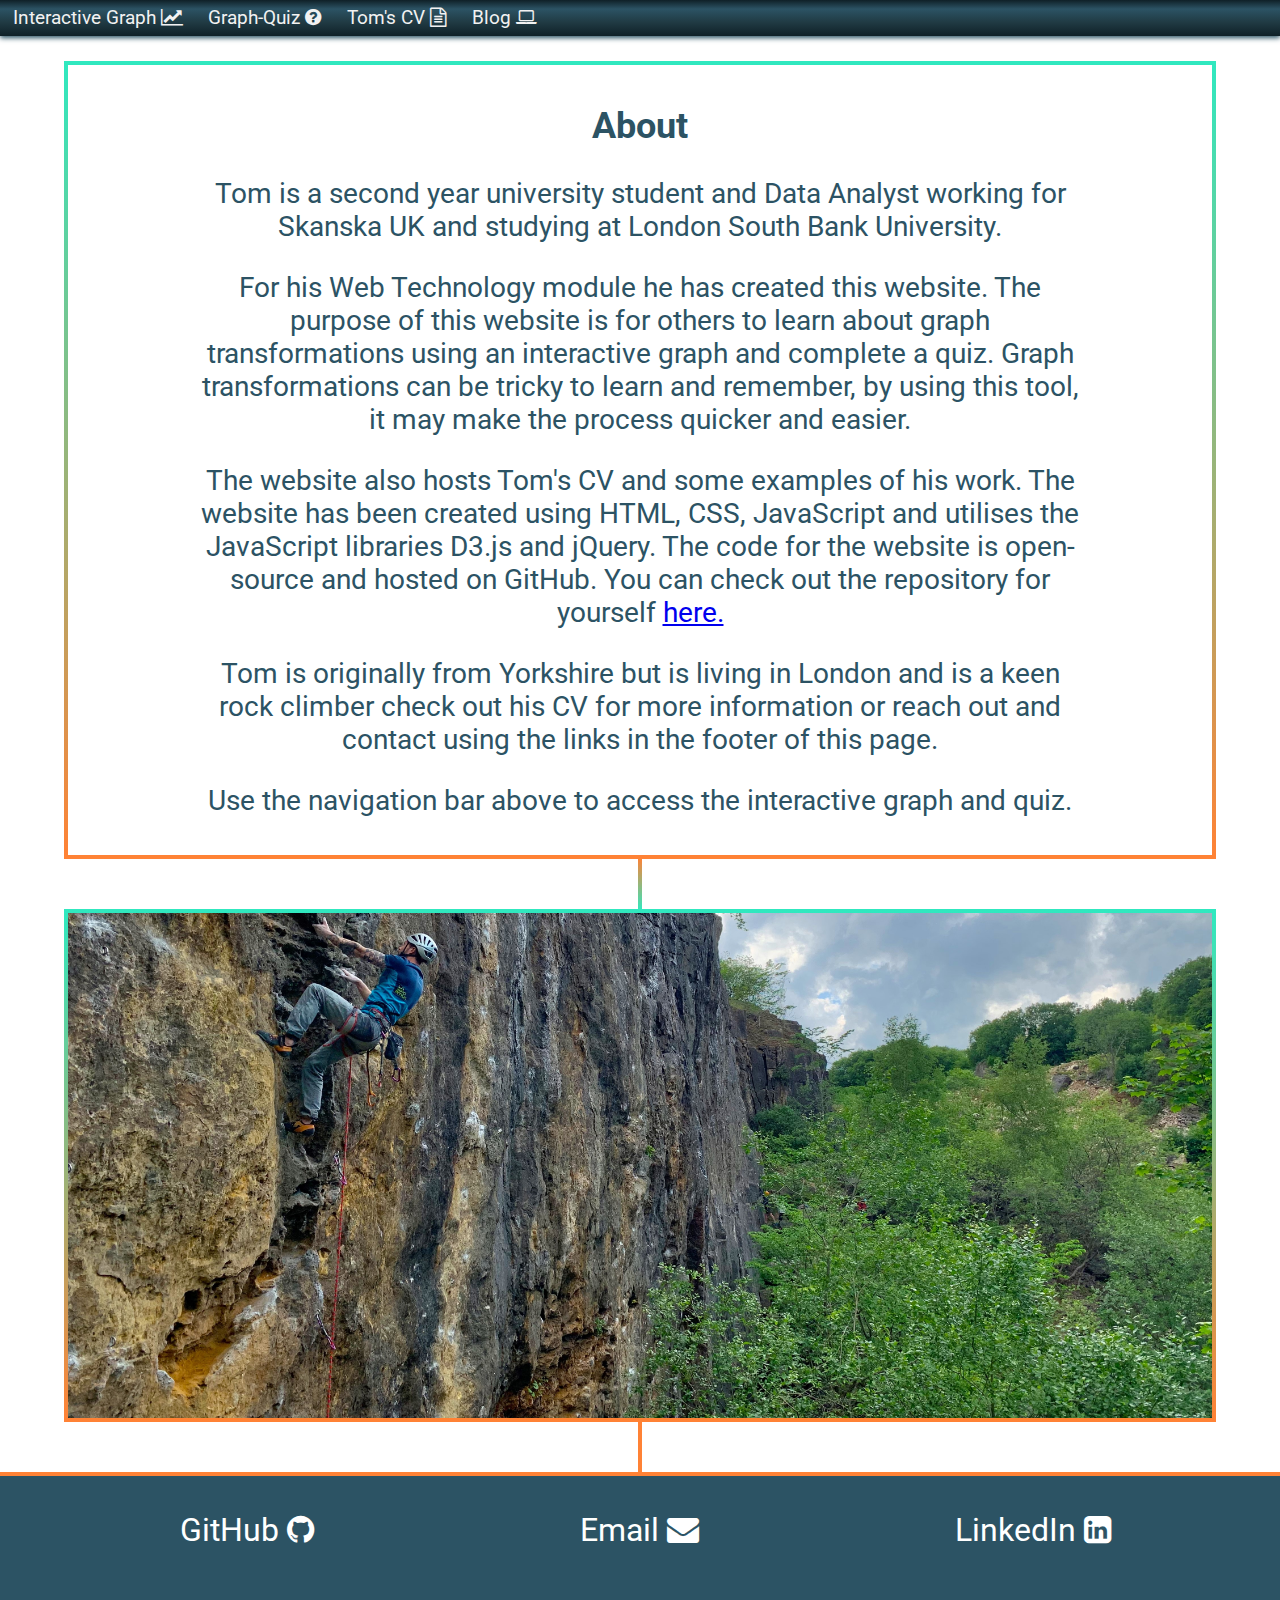
<file: index.html>
<!DOCTYPE html>
<html lang="en">

<head>
	<title>Tom's Graphs</title>
	<link rel="stylesheet" href="css/landing.css">
	<link rel="stylesheet" href="css/template.css">
	<link rel="stylesheet" href="css/font-awesome-4.7.0/font-awesome-4.7.0/css/font-awesome.min.css">
	<link href="https://fonts.googleapis.com/css2?family=Roboto:wght@300&display=swap" rel="stylesheet">
	<meta charset="utf-8">
	<meta name="viewport" content="width=device-width, initial-scale=1.0">
	<script src="https://ajax.googleapis.com/ajax/libs/jquery/3.6.0/jquery.min.js"></script>
	<script src="https://d3js.org/d3.v4.js"></script>

</head>

<body>

	<div id="my_dataviz"></div>

	<nav id="navbar">
		<a href="html/graph.html">Interactive Graph <i class="fa fa-line-chart" aria-hidden="true"></i></a>
		<a href="html/quiz.html"> Graph-Quiz <i class="fa fa-question-circle" aria-hidden="true"></i></a>
		<a href="html/cv.html">Tom's CV <i class="fa fa-file-text-o" aria-hidden="true"></i></a>
		<a href="html/examples.html">Blog <i class="fa fa-laptop" aria-hidden="true"></i></a>
	</nav>

	<main>

		<article id="about" class="pageIntro">
			<h2>About</h2>
			<p>
				Tom is a second year university student and Data Analyst working for Skanska UK and studying at London
				South Bank University.
			</p>
			<p>
				For his Web Technology module he has created this website. The purpose of this website is for others to
				learn about graph
				transformations using an interactive graph and complete a quiz. Graph transformations can be tricky to
				learn and remember, by using this tool, it
				may make the process quicker and easier.
			</p>
			<p>
				The website also hosts Tom's CV and some examples of his work. The website has been created using HTML,
				CSS, JavaScript and utilises the JavaScript libraries D3.js and jQuery. The code for the website is
				open-source and hosted on GitHub.
				You can check out the repository for yourself <a href="https://github.com/bomtall/site">here.</a>
			</p>
			<p>
				Tom is originally from Yorkshire but is living in London and is a keen rock climber check out his CV for
				more information or reach out and contact using the links in the footer of this page.
			</p>
			<p>
				Use the navigation bar above to access the interactive graph and quiz.
			</p>
		</article>

		<!--Decorative spacing elements-->
		<div class="spacer" aria-hidden="true">
			<div class="spacerLeft"></div>
			<div class="spacerRight"></div>
		</div>

		<img class="banner" src="images/landing_pic.jpg" alt="Tom, Climbing in The Peak District, UK">

		<!--Decorative spacing elements-->
		<div class="spacer" aria-hidden="true">
			<div class="orangeLeft"></div>
			<div class="orangeRight"></div>
		</div>

		<footer>
			<nav class="row">
				<a href="https://github.com/bomtall">GitHub <i class="fa fa-github" aria-hidden="true"></i></a>
				<a href="mailto:bomtall1@hotmail.com">Email <i class="fa fa-envelope" aria-hidden="true"></i></a>
				<a href="https://www.linkedin.com/in/bomtall">LinkedIn <i class="fa fa-linkedin-square"
						aria-hidden="true"></i></a>
			</nav>
		</footer>

	</main>

	<script src="script/landing.js"></script>
	<script src="script/navbar.js"></script>

</body>

</html>
</file>
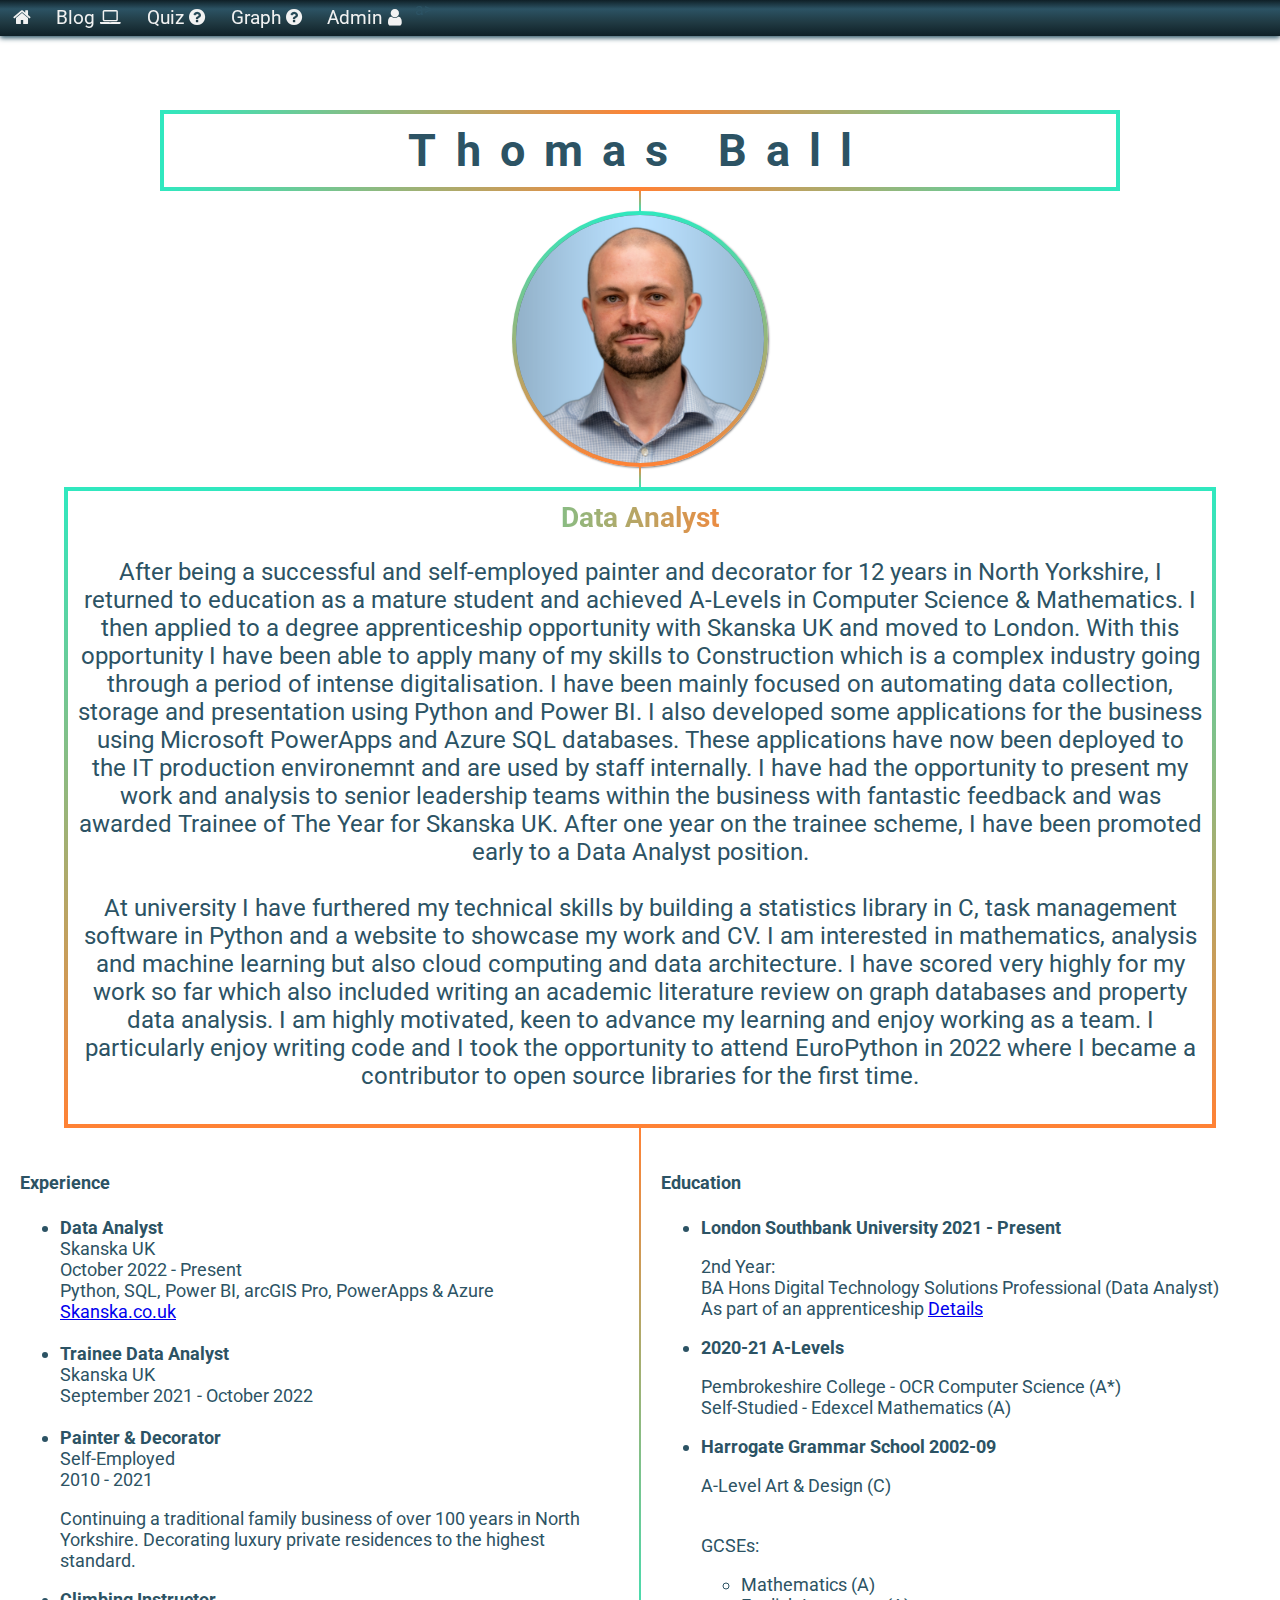
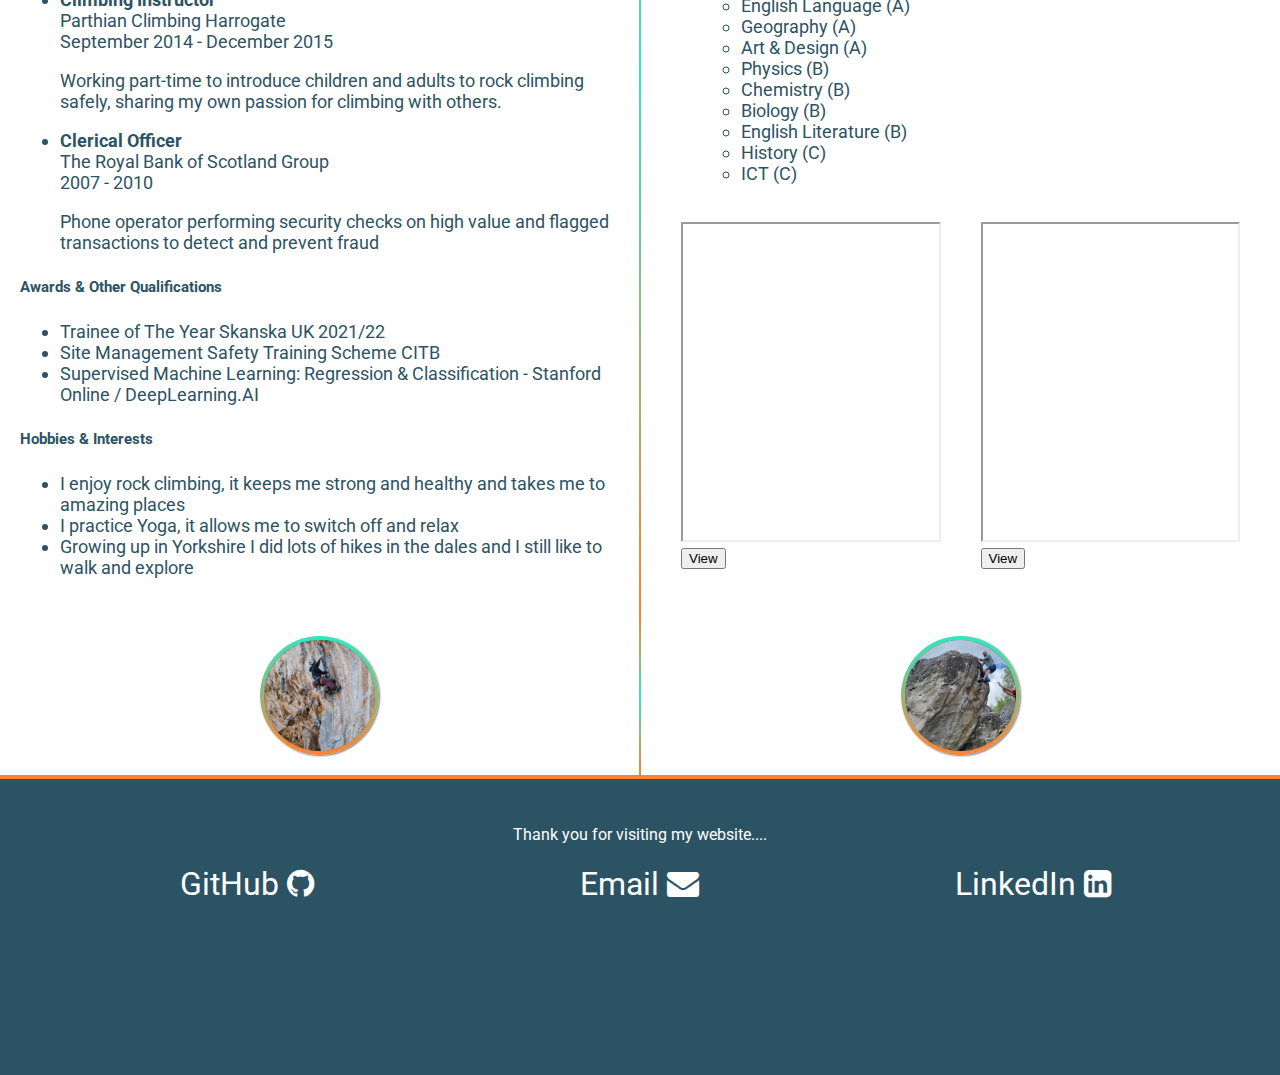
<file: html/cv.html>
<!DOCTYPE html>
<html lang="en">

<head>
	<title>Curriculum Vitae</title>
	<link rel="stylesheet" href="../css/template.css">
	<link rel="stylesheet" href="../css/font-awesome-4.7.0/font-awesome-4.7.0/css/font-awesome.min.css">
	<link href="https://fonts.googleapis.com/css2?family=Roboto:wght@300&display=swap" rel="stylesheet">
	<meta charset="utf-8">
	<meta name="viewport" content="width=device-width, initial-scale=1.0">
</head>

<body>

	<!--Main Navigation Bar-->
	<nav id="navbar" class="navigation">
		<a href="../index.html"><i class="fa fa-home" aria-hidden="true"></i></a>a>
		<a href="examples.html">Blog <i class="fa fa-laptop" aria-hidden="true"></i></a>
		<a href="quiz.html"> Quiz <i class="fa fa-question-circle" aria-hidden="true"></i></a>
		<a href="graph.html"> Graph <i class="fa fa-question-circle" aria-hidden="true"></i></a>
		<a id="admin">Admin <i class="fa fa-user" aria-hidden="true"></i></a>
	</nav>

	<!--Pop-out Admin Login Bar-->
	<nav id="loginbar" class="sticky">
		<form name="loginForm" onsubmit="return validateLogin()">
			<label for="adminemail" class="loginInputs">Admin Email:</label>
			<input type="email" id="adminemail" class="loginInputs">
			<label for="adminpassword" id="adminPasswordLabel" class="loginInputs">Password:</label>
			<input type="password" id="adminpassword" class="loginInputs">
			<input type="submit" value="Log in" class="loginInputs">
		</form>
	</nav>


	<main class="content">
		<header>
			<h1 class="pageTitle">Thomas Ball</h1>

			<!--Decorative spacing elements-->
			<div class="spacer" aria-hidden="true">
				<div class="spaceLeft"></div>
				<div class="spaceRight"></div>
			</div>

			<!--Main page photo-->
			<figure class="imgcontainer">
				<img class="imgcontainerimg" onclick="openViewer(this)"
					src="../images/profile_pic_edits/profile-pic(12).png" alt="Tom - Portrait">
			</figure>

			<!--Decorative spacing elements-->
			<div class="spacer" aria-hidden="true">
				<div class="spaceLeft"></div>
				<div class="spaceRight"></div>
			</div>

			<article class="pageIntro">

				<h2 id="pageSubtitle">Data Analyst</h2>
				<p>
					After being a successful and self-employed painter and decorator for 12 years in North
					Yorkshire, I returned to education as a mature student and achieved A-Levels in Computer Science &
					Mathematics.
					I then applied to a degree apprenticeship opportunity with Skanska UK and moved to London.
					With this opportunity I have been able to apply many of my skills to Construction which is a complex
					industry going through a period of intense digitalisation.
					I have been mainly focused on automating data collection, storage and presentation using Python and
					Power BI. I also developed some applications for the business using Microsoft PowerApps and Azure
					SQL
					databases.
					These applications have now been deployed to the IT production environemnt and are used by staff
					internally.
					I have had the opportunity to present my work and analysis to senior leadership teams within the
					business with fantastic feedback and was awarded Trainee of The Year for Skanska UK. After one year
					on
					the trainee scheme, I have been promoted early to a Data Analyst position.
					<br><br>At university I have furthered my technical skills by building a statistics library in C,
					task
					management software in Python and a website to showcase my work and CV. I am interested in
					mathematics,
					analysis and machine learning but also cloud computing and data architecture.
					I have scored very highly for my work so far which also included writing an academic literature
					review
					on graph databases and property data analysis.
					I am highly motivated, keen to advance my learning and enjoy working as a team.
					I particularly enjoy writing code and I took the opportunity to attend EuroPython in 2022 where I
					became
					a contributor to open source libraries for the first time.
				</p>
			</article>
		</header>

		<div class="row">

			<!--Decorative spacing elements-->
			<div class="spacer" aria-hidden="true">
				<div class="hiddenSpacerOrange spaceLeft"></div>
				<div class="hiddenSpacerOrange spaceRight"></div>
			</div>

			<div class="leftcolumn">
				<article>
					<h4>Experience</h4>
					<ul>
						<li>
							<b>Data Analyst</b><br>Skanska UK<br>October 2022 - Present<br>
							Python, SQL, Power BI, arcGIS Pro, PowerApps & Azure<br>
							<a href="https://www.skanska.co.uk/">Skanska.co.uk</a>
							<br><br>
						</li>
						<li>
							<b>Trainee Data Analyst</b><br>Skanska UK<br>September 2021 - October 2022<br><br>
						</li>
						<li>
							<b>Painter & Decorator</b><br>Self-Employed<br>2010 - 2021<br>
							<p>Continuing a traditional family business of over 100 years in North Yorkshire. Decorating
								luxury private residences to the highest standard.</p>
						</li>
						<li>
							<b>Climbing Instructor</b><br>Parthian Climbing Harrogate<br>September 2014 - December
							2015<br>
							<p>Working part-time to introduce children and adults to rock climbing safely, sharing my
								own
								passion for climbing with others.</p>
						</li>
						<li>
							<b>Clerical Officer</b><br>The Royal Bank of Scotland Group<br>2007 - 2010<br>
							<p>Phone operator performing security checks on high value and flagged transactions to
								detect
								and prevent fraud</p>
						</li>
					</ul>

					<h5>Awards & Other Qualifications</h5>

					<ul>
						<li>Trainee of The Year Skanska UK 2021/22

						</li>
						<li>Site Management Safety Training Scheme CITB</li>
						<li>Supervised Machine Learning: Regression & Classification - Stanford Online / DeepLearning.AI
						</li>
					</ul>

					<h5>Hobbies & Interests</h5>
					<ul>
						<li>I enjoy rock climbing, it keeps me strong and healthy and takes me to amazing places</li>
						<li>I practice Yoga, it allows me to switch off and relax</li>
						<li>Growing up in Yorkshire I did lots of hikes in the dales and I still like to walk and
							explore
						</li>
					</ul>
				</article>
			</div>

			<!--Decorative spacing elements-->
			<div class="spacer" aria-hidden="true">
				<div class="spaceLeft hiddenSpacerBlue"></div>
				<div class="spaceRight hiddenSpacerBlue"></div>
			</div>



			<div class="rightcolumn">
				<article>
					<h4>Education</h4>
					<ul>
						<li>
							<b>London Southbank University 2021 - Present</b><br>
							<p>2nd Year:<br>
								BA Hons Digital Technology Solutions Professional (Data Analyst)<br>
								As part of an apprenticeship <a
									href="https://www.instituteforapprenticeships.org/apprenticeship-standards/digital-and-technology-solutions-specialist-integrated-degree-v1-0">Details</a>
							</p>
						</li>
						<li>
							<b>2020-21 A-Levels</b><br>
							<p>Pembrokeshire College - OCR Computer Science (A*)<br>
								Self-Studied - Edexcel Mathematics (A)
						</li>
						<li>
							<b>Harrogate Grammar School 2002-09</b><br>
							<p>A-Level Art & Design (C)<br><br></p>


							<p id="gcses">GCSEs:</p>
							<ul id="gcses_list">
								<li>Mathematics (A)</li>
								<li>English Language (A)</li>
								<li>Geography (A)</li>
								<li>Art & Design (A)</li>
								<li>Physics (B)</li>
								<li>Chemistry (B)</li>
								<li>Biology (B)</li>
								<li>English Literature (B)</li>
								<li>History (C)</li>
								<li>ICT (C)</li>
							</ul>
						</li>
					</ul>

					<!--Nested row for iframes displaying certificates-->
					<div class="row">
						<div class="leftcolumn borderlessColumn">
							<iframe id="certificate" class="certs" src="../documents/TomBall.pdf#toolbar=0"></iframe>
							<button id="btn">View</button>
						</div>

						<!--Decorative spacing elements-->
						<div class="spacer" aria-hidden="true">
							<div class="spaceLeft hiddenSpacerBlue"></div>
							<div class="spaceRight hiddenSpacerBlue"></div>
						</div>

						<div class="rightcolumn borderlessColumn">
							<iframe id="certificate2" class="certs"
								src="../documents/ML_Regression_Classification.pdf#toolbar=0"></iframe>
							<button id="btn2">View</button>
						</div>

					</div>
				</article>
			</div>

			<!--Decorative spacing elements-->
			<div class="spacer" aria-hidden="true">
				<div class="hiddenSpacerOrange spaceLeft"></div>
				<div class="hiddenSpacerOrange spaceRight"></div>
			</div>


			<div class="row">

				<div class="leftcolumn">
					<figure class="imgcontainer climb">
						<img src="../images/kalymnos3.png" class="imgcontainerimg" onclick="openViewer(this)"
							alt="Climbing in Kalymnos, Greece">
					</figure>
				</div>
				<!--Decorative spacing elements-->
				<div class="spacer" aria-hidden="true">
					<div class="spaceLeft hiddenSpacerBlue"></div>
					<div class="spaceRight hiddenSpacerBlue"></div>
				</div>
				<div class="rightcolumn">
					<figure class="imgcontainer climb">
						<img src="../images/font.jpeg" class="imgcontainerimg" onclick="openViewer(this)"
							alt="Climbing in Fontainebleau, France">
					</figure>
				</div>
			</div>

			<!--Decorative spacing elements-->
			<div class="spacer" aria-hidden="true">
				<div class="hiddenSpacerOrange spaceLeft"></div>
				<div class="hiddenSpacerOrange spaceRight"></div>
			</div>
		</div>
	</main>

	<footer>
		<p style="width:100%">Thank you for visiting my website....</p>
		<nav class="row">
			<a href="https://github.com/bomtall">GitHub <i class="fa fa-github" aria-hidden="true"></i></a>
			<a href="mailto:bomtall1@hotmail.com">Email <i class="fa fa-envelope" aria-hidden="true"></i></a>
			<a href="https://www.linkedin.com/in/bomtall">LinkedIn <i class="fa fa-linkedin-square"
					aria-hidden="true"></i></a>
		</nav>
	</footer>

	<!-- Hidden Image Viewer -->
	<div id="imageViewer" class="image_viewer">
		<span class="close">&times;</span>

		<!--iFrame with empty src attribute-->
		<iframe class="viewer-content" id="frame01" src="../images/font.jpeg"></iframe>

		<!--iFrame with empty src and alt attribute-->
		<img class="viewer-content" src="../images/font.jpeg" id="img01" alt="Empty">

		<!--Empty Caption-->
		<div id="caption"></div>
	</div>

	<script src="https://ajax.googleapis.com/ajax/libs/jquery/3.6.0/jquery.min.js"></script>
	<script src="../script/navbar.js"></script>
	<script src="../script/admin_login.js"></script>
	<script src="../script/image_viewer.js"></script>

</body>

</html>
</file>
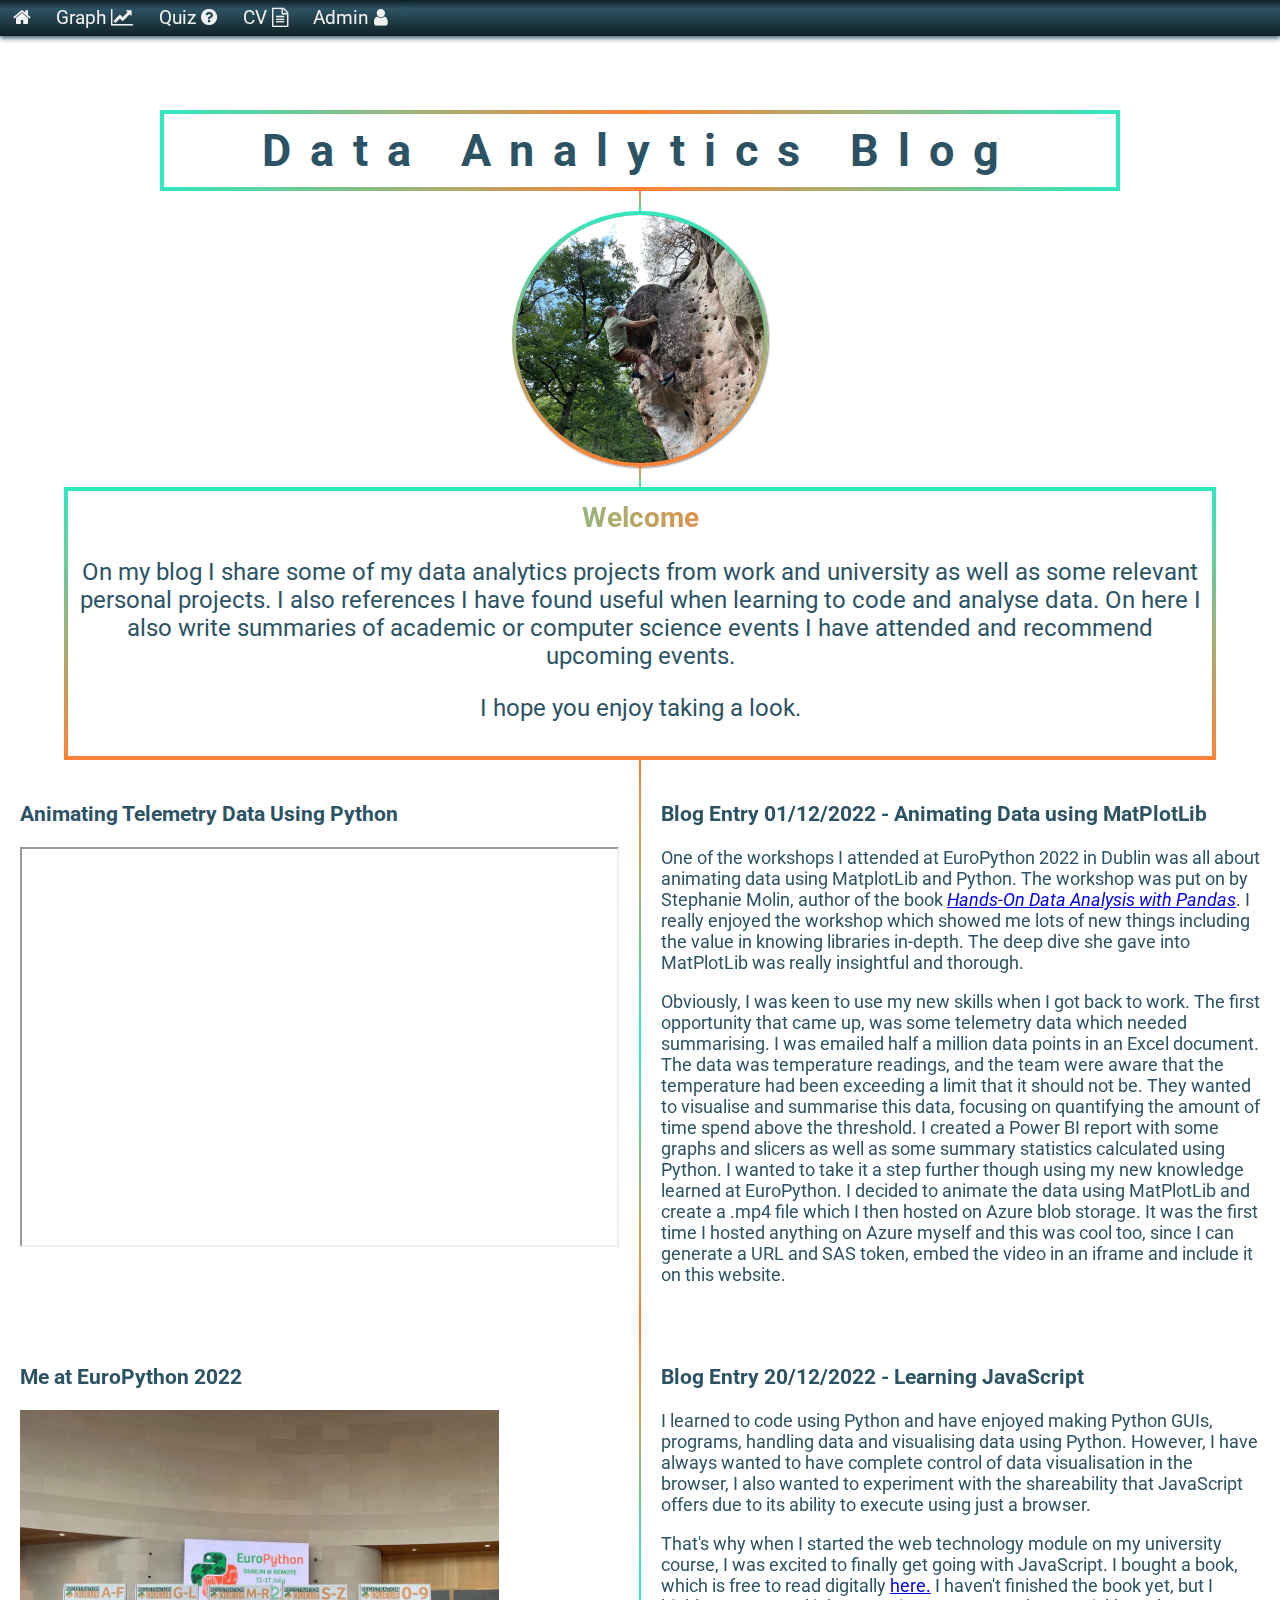
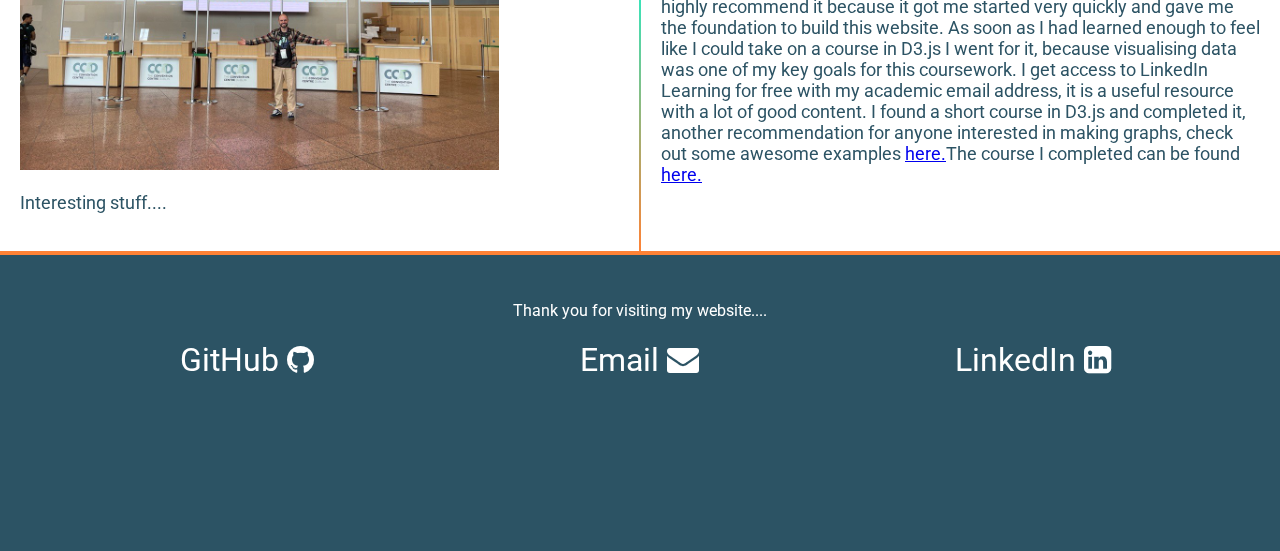
<file: html/examples.html>
<!DOCTYPE html>
<html lang="en">

<head>
	<script src="https://ajax.googleapis.com/ajax/libs/jquery/3.6.0/jquery.min.js"></script>
	<link rel="stylesheet" href="../css/template.css">
	<link rel="stylesheet" href="../css/gallery.css">
	<link rel="stylesheet" href="../css/font-awesome-4.7.0/font-awesome-4.7.0/css/font-awesome.min.css">
	<link href="https://fonts.googleapis.com/css2?family=Roboto:wght@300&display=swap" rel="stylesheet">
	<title>Blog</title>
	<meta name="viewport" content="width=device-width, initial-scale=1, minimum-scale=1">
</head>

<body>
	<nav id="navbar" class="navigation">
		<a href="../index.html"><i class="fa fa-home" aria-hidden="true"></i></a>a>
		<a href="graph.html">Graph <i class="fa fa-line-chart" aria-hidden="true"></i></a>
		<a href="quiz.html"> Quiz <i class="fa fa-question-circle" aria-hidden="true"></i></a>
		<a href="cv.html">CV <i class="fa fa-file-text-o" aria-hidden="true"></i></a>
		<a id="admin">Admin <i class="fa fa-user" aria-hidden="true"></i></a>
	</nav>


	<div id="loginbar">
		<form name="loginForm" onsubmit="return validateLogin()">
			<label for="adminemail" class="loginInputs">Admin Email:</label>
			<input type="email" id="adminemail" class="loginInputs">
			<label for="adminpassword" id="adminPasswordLabel" class="loginInputs">Password:</label>
			<input type="password" id="adminpassword" class="loginInputs">
			<input type="submit" value="Log in" class="loginInputs">
		</form>
	</div>

	<main class="content">
		<header>
			<h1 class="pageTitle">Data Analytics Blog</h1>

			<!--Decorative spacing elements-->
			<div class="spacer" aria-hidden="true">
				<div class="spaceLeft"></div>
				<div class="spaceRight"></div>
			</div>

			<figure class="imgcontainer">
				<img class="imgcontainerimg" onclick="openViewer(this)" src="../images/fontainebleau2.jpeg"
					alt="Tom -Climbing in Fontainebleau, France.">
			</figure>

			<!--Decorative spacing elements-->
			<div class="spacer" aria-hidden="true">
				<div class="spaceLeft"></div>
				<div class="spaceRight"></div>
			</div>

			<article class="pageIntro">

				<h2 id="pageSubtitle">Welcome</h2>
				<p>
					On my blog I share some of my data analytics projects from work and university as well as some
					relevant personal projects.
					I also references I have found useful when learning to code and analyse data. On here I also
					write summaries of academic or
					computer science events I have attended and recommend upcoming events.
				</p>
				<p>
					I hope you enjoy taking a look.
				</p>

			</article>
		</header>

		<div class="row">

			<!--Decorative spacing elements-->
			<div class="spacer" aria-hidden="true">
				<div class="hiddenSpacerOrange spaceLeft"></div>
				<div class="hiddenSpacerOrange spaceRight"></div>
			</div>

			<article class="leftcolumn">
				<h3>Animating Telemetry Data Using Python</h3>
				<iframe allowfullscreen
					src="https://powerbivideos.blob.core.windows.net/graphvideo/borehole3.mp4?sp=r&st=2022-11-14T14:37:50Z&se=2023-02-01T22:37:50Z&spr=https&sv=2021-06-08&sr=b&sig=gyT4hKDD73pqo689ogD1LXhWdYyIUv0zhrAeAtdFkuo%3D"
					style="width:100%;height:400px;"></iframe>
			</article>

			<!--Decorative spacing elements-->
			<div class="spacer" aria-hidden="true">
				<div class="spaceLeft hiddenSpacerBlue"></div>
				<div class="spaceRight hiddenSpacerBlue"></div>
			</div>

			<article class="rightcolumn">
				<h3>Blog Entry 01/12/2022 - Animating Data using MatPlotLib</h3>
				<p>
					One of the workshops I attended at EuroPython 2022 in Dublin was all about animating data using
					MatplotLib and Python. The workshop was put on by Stephanie Molin, author of the book <a
						href="https://www.packtpub.com/product/hands-on-data-analysis-with-pandas-second-edition/9781800563452"><i>Hands-On
							Data
							Analysis with Pandas</i></a>. I really enjoyed the workshop which showed me lots of new
					things including the value in knowing libraries in-depth. The deep dive she gave into MatPlotLib
					was really insightful and thorough.
				</p>
				<p>
					Obviously, I was keen to use my new skills when I got back
					to work. The first opportunity that came up, was some telemetry data which needed summarising. I
					was emailed half a million data points in an Excel document. The data was temperature readings,
					and the team were aware that the temperature had been exceeding a limit that it should not be.
					They wanted to visualise and summarise this data, focusing on quantifying the amount of time spend
					above the threshold. I created a Power BI report with some graphs
					and slicers as well as some summary statistics calculated using Python. I wanted to take it a
					step further though using my new knowledge learned at EuroPython. I decided to animate the data
					using MatPlotLib and create a .mp4 file which I then hosted on Azure blob storage. It was the
					first time I hosted anything on Azure myself and this was cool too, since I can generate a URL
					and SAS token, embed the video in an iframe and include it on this website.
				</p>
			</article>
		</div>
		<!--Decorative spacing elements-->
		<div class="spacer" aria-hidden="true">
			<div class="hiddenSpacerOrange spaceLeft"></div>
			<div class="hiddenSpacerOrange spaceRight"></div>
		</div>

		<div class="row">

			<div class="leftcolumn">
				<article>
					<h3>Me at EuroPython 2022</h3>
					<!--Content-->

					<img src="../images/europy.png" alt="Tom attending EuroPython" class="standardImg">
					<p>
						Interesting stuff....
					</p>
				</article>
			</div>

			<!--Decorative spacing elements-->
			<div class="spacer" aria-hidden="true">
				<div class="spaceLeft hiddenSpacerBlue"></div>
				<div class="spaceRight hiddenSpacerBlue"></div>
			</div>

			<div class="rightcolumn">
				<article>
					<h3>Blog Entry 20/12/2022 - Learning JavaScript</h3>
					<!--Content-->
					<p>
						I learned to code using Python and have enjoyed making Python GUIs, programs, handling data and
						visualising data using Python. However, I have always wanted to have complete control of data
						visualisation in the browser, I also wanted to experiment with the shareability that JavaScript
						offers due to its ability to execute using just a browser.
					</p>
					<p>
						That's why when I started the web technology module on my university course, I was excited to
						finally get going with JavaScript. I bought a book, which is free to read digitally <a
							href="https://eloquentjavascript.net/">here.</a>
						I haven't finished the book yet, but I highly recommend it because it got me started very
						quickly and gave me the foundation
						to build this website. As soon as I had learned enough to feel like I could take on a course in
						D3.js I went for it, because visualising data was one of my key goals for this coursework.
						I get access to LinkedIn Learning for free with my academic email address, it is a useful
						resource with a lot of good content. I found a short course in D3.js and completed it, another
						recommendation for anyone interested in making graphs, check out some awesome examples <a
							href="https://d3js.org/">here.</a>The course I completed can be found <a
							href="https://www.linkedin.com/learning/learning-data-visualization-with-d3-js/welcome?u=2146476">here.</a>
					</p>
				</article>
			</div>

			<!--Decorative spacing elements-->
			<div class="spacer" aria-hidden="true">
				<div class="hiddenSpacerOrange spaceLeft"></div>
				<div class="hiddenSpacerOrange spaceRight"></div>
			</div>

		</div>
	</main>
	<footer>
		<p>Thank you for visiting my website....</p>
		<nav class="row">
			<a href="https://github.com/bomtall">GitHub <i class="fa fa-github" aria-hidden="true"></i></a>
			<a href="mailto:bomtall1@hotmail.com">Email <i class="fa fa-envelope" aria-hidden="true"></i></a>
			<a href="https://www.linkedin.com/in/bomtall">LinkedIn <i class="fa fa-linkedin-square"
					aria-hidden="true"></i></a>
		</nav>
	</footer>

	<!-- Hidden Image Viewer -->
	<div id="imageViewer" class="image_viewer">
		<span class="close">&times;</span>

		<!--iFrame with empty src attribute-->
		<iframe class="viewer-content" id="frame01" src="../images/font.jpeg"></iframe>

		<!--iFrame with empty src and alt attribute-->
		<img class="viewer-content" src="../images/font.jpeg" id="img01" alt="Empty">

		<!--Empty Caption-->
		<div id="caption"></div>
	</div>
	<script src="../script/image_viewer.js"></script>
	<script src="../script/admin_login.js"></script>
</body>

</html>
</file>
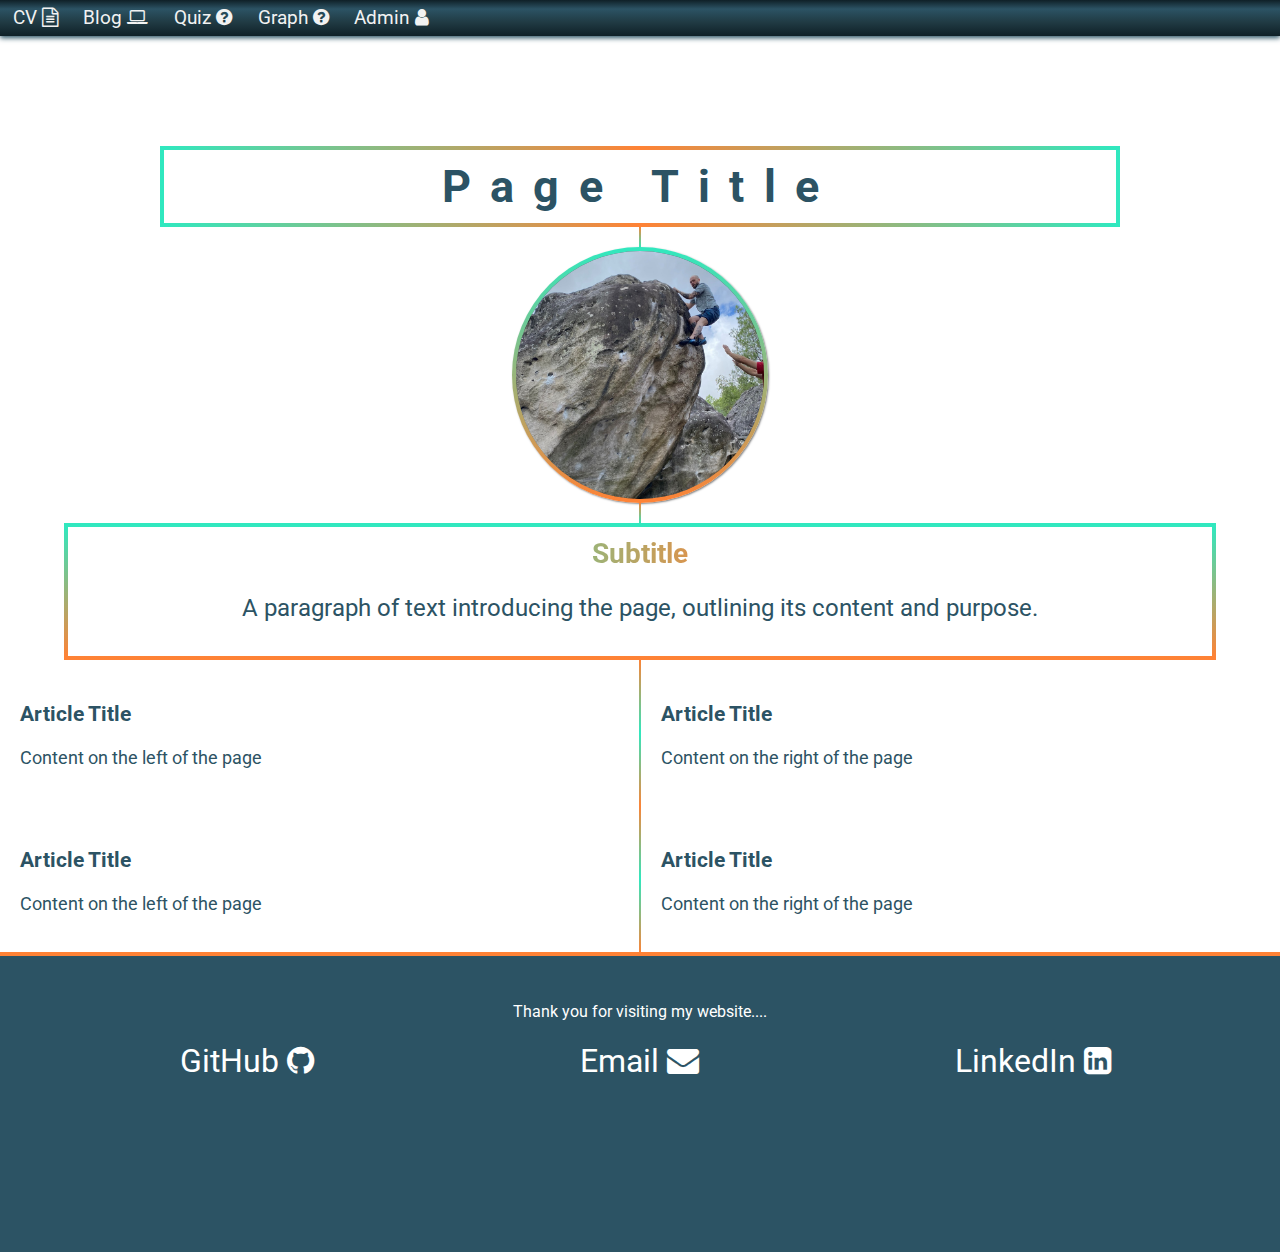
<file: html/template.html>
<!DOCTYPE html>
<html lang="en">

<head>
    <title>Template</title>
    <link rel="stylesheet" href="../css/template.css">
    <link rel="stylesheet" href="../css/font-awesome-4.7.0/font-awesome-4.7.0/css/font-awesome.min.css">
    <link href="https://fonts.googleapis.com/css2?family=Roboto:wght@300&display=swap" rel="stylesheet">
    <meta charset="utf-8">
    <meta name="viewport" content="width=device-width, initial-scale=1.0">
</head>

<body>

    <nav id="navbar">
        <a href="../index.html">CV <i class="fa fa-file-text-o" aria-hidden="true"></i></a>
        <a href="examples.html">Blog <i class="fa fa-laptop" aria-hidden="true"></i></a>
        <a href="quiz.html"> Quiz <i class="fa fa-question-circle" aria-hidden="true"></i></a>
        <a href="graph.html"> Graph <i class="fa fa-question-circle" aria-hidden="true"></i></a>
        <a id="admin">Admin <i class="fa fa-user" aria-hidden="true"></i></a>
    </nav>


    <nav id="loginbar">
        <form name="loginForm" onsubmit="return validateLogin()">
            <label for="adminemail" class="loginInputs">Admin Email:</label>
            <input type="email" id="adminemail" class="loginInputs">
            <label for="adminpassword" id="adminPasswordLabel" class="loginInputs">Password:</label>
            <input type="password" id="adminpassword" class="loginInputs">
            <input type="submit" value="Log in" class="loginInputs">
        </form>
    </nav>


    <main class="content">

        <header>

            <h1 class="pageTitle">Page Title</h1>

            <!--Decorative spacing elements-->
            <div class="spacer" aria-hidden="true">
                <div class="spaceLeft"></div>
                <div class="spaceRight"></div>
            </div>

            <figure class="imgcontainer">
                <img class="imgcontainerimg" onclick="openViewer(this)" src="../images/font.jpeg" alt="Tom - Portrait">
            </figure>

            <!--Decorative spacing elements-->
            <div class="spacer" aria-hidden="true">
                <div class="spaceLeft"></div>
                <div class="spaceRight"></div>
            </div>

            <article class="pageIntro">

                <h2 id="pageSubtitle">Subtitle</h2>
                <p>
                    A paragraph of text introducing the page, outlining its content and purpose.
                </p>

            </article>

        </header>

        <div class="row">

            <!--Decorative spacing elements-->
            <div class="spacer" aria-hidden="true">
                <div class="hiddenSpacerOrange spaceLeft"></div>
                <div class="hiddenSpacerOrange spaceRight"></div>
            </div>

            <div class="leftcolumn">
                <article>
                    <h3>Article Title</h3>
                    <!--Content-->
                    <p>
                        Content on the left of the page
                    </p>
                </article>
            </div>

            <!--Decorative spacing elements-->
            <div class="spacer" aria-hidden="true">
                <div class="spaceLeft hiddenSpacerBlue"></div>
                <div class="spaceRight hiddenSpacerBlue"></div>
            </div>


            <div class="rightcolumn">
                <article>
                    <h3>Article Title</h3>
                    <!--Content-->
                    <p>
                        Content on the right of the page
                    </p>
                </article>
            </div>

        </div>


        <!--Decorative spacing elements-->
        <div class="spacer" aria-hidden="true">
            <div class="hiddenSpacerOrange spaceLeft"></div>
            <div class="hiddenSpacerOrange spaceRight"></div>
        </div>

        <div class="row">

            <div class="leftcolumn">
                <article>
                    <h3>Article Title</h3>
                    <!--Content-->
                    <p>
                        Content on the left of the page
                    </p>
                </article>
            </div>

            <!--Decorative spacing elements-->
            <div class="spacer" aria-hidden="true">
                <div class="spaceLeft hiddenSpacerBlue"></div>
                <div class="spaceRight hiddenSpacerBlue"></div>
            </div>

            <div class="rightcolumn">
                <article>
                    <h3>Article Title</h3>
                    <!--Content-->
                    <p id="genericParagraph">
                        Content on the right of the page
                    </p>
                </article>
            </div>

            <!--Decorative spacing elements-->
            <div class="spacer" aria-hidden="true">
                <div class="hiddenSpacerOrange spaceLeft"></div>
                <div class="hiddenSpacerOrange spaceRight"></div>
            </div>

        </div>

    </main>

    <footer>
        <p style="width:100%">Thank you for visiting my website....</p>
        <nav class="row">
            <a href="https://github.com/bomtall">GitHub <i class="fa fa-github" aria-hidden="true"></i></a>
            <a href="mailto:bomtall1@hotmail.com">Email <i class="fa fa-envelope" aria-hidden="true"></i></a>
            <a href="https://www.linkedin.com/in/bomtall">LinkedIn <i class="fa fa-linkedin-square"
                    aria-hidden="true"></i></a>
        </nav>
    </footer>
    <!-- Hidden Image Viewer -->
    <div id="imageViewer" class="image_viewer">
        <span class="close">&times;</span>

        <!--iFrame with empty src attribute-->
        <iframe class="viewer-content" id="frame01" src="../images/font.jpeg"></iframe>

        <!--iFrame with empty src and alt attribute-->
        <img class="viewer-content" src="../images/font.jpeg" id="img01" alt="Empty">

        <!--Empty Caption-->
        <div id="caption"></div>
    </div>

    <!--JQuery-->
    <script src="https://ajax.googleapis.com/ajax/libs/jquery/3.6.0/jquery.min.js"></script>

    <!--My JavaScript Modules-->
    <script src="../script/admin_login.js"></script>
    <script src="../script/image_viewer.js"></script>

</body>

</html>
</file>
<file: css/landing.css>
* {
    box-sizing: border-box;
}

body {
    font-family: 'Roboto', Open Arial, Helvetica, sans-serif;
    text-align: center;
}

main {
    margin: 0px;
    padding: 0px;
}

.graph-svg-component {
    background-color: #97f3df;
}

.landingTitle {
    font-size: 50px;
    letter-spacing: 5px;
}

#my_dataviz {
    background-color: #97f3df;
    padding: 0px;
    margin: 0px;
}

#about p {
    font-size: 28px;
}

#about {
    padding-left: 10vw;
    padding-right: 10vw;
    margin-top: 25px;
}

.banner {
    position: relative;
    display: block;
    align-self: center;
    margin-left: auto;
    margin-right: auto;
    width: 90%;
    height: auto;
    border-width: 4px;
    border-style: solid;
    border-image: linear-gradient(#30e8bf, #ff8235) 1;
    margin-bottom: 0;
    padding: 0;
}

.navigation+main {
    padding-top: 60px;
}

.spacerLeft,
.spacerRight {
    border-image: linear-gradient(#ff8235, #30e8bf) 1;
}

.orangeLeft,
.spacerLeft {
    border-right: 2px solid;
}

.orangeRight,
.spacerRight {
    border-left: 2px solid;

}

.orangeLeft,
.orangeRight {
    border-color: #ff8235;
}

.orangeLeft,
.orangeRight,
.spacerLeft,
.spacerRight {
    display: block;
    width: 50%;
    height: 50px;
    margin: 0;
    padding: 0;
}

/*----------------------------------------------------Media Rule------------------------------------------------------------*/
/*--------------------------------------------------------------------------------------------------------------------------*/

@media (max-width: 600px) {
    .landingTitle {
        font-size: 20px;
        letter-spacing: 3px;
    }
}
</file>
<file: css/template.css>
* {
  box-sizing: border-box;
}

/*-----------------------------------------------Navigation Bars------------------------------------------------------------*/
/*--------------------------------------------------------------------------------------------------------------------------*/

#navbar {
  overflow: hidden;
  background: linear-gradient(#0f2027, #2c5364 25%, #203a43, #0f2027);
  box-shadow: 0px 2px 5px;
  width: 100%;
  z-index: 1;
}

/* Navigation bar links*/
#navbar a {
  float: left;
  display: block;
  color: #f2f2f2;
  text-align: center;
  padding: 0.5vw 1vw;
  margin: 0px;
  text-decoration: none;
  font-size: 1.5vw;
}

#loginbar {
  position: fixed;
  top: 50px;
  width: 100%;
  z-index: 1;
  overflow: hidden;
  background: linear-gradient(#0f2027, #2c5364 25%, #203a43, #0f2027);
  box-shadow: 0px 2px 5px;
  width: 100%;
  color: #f2f2f2;
  padding: 7px;
  display: none;
}

.navigation {
  position: fixed;
  top: 0;
  width: 100%;
}

.content {
  padding-top: 80px;
}

#admin {
  display: block;
  float: right;
  cursor: pointer;
}

/*----------------------------------------------------Main Content----------------------------------------------------------*/
/*--------------------------------------------------------------------------------------------------------------------------*/

body {
  font-family: 'Roboto', Open Arial, Helvetica, sans-serif;
  color: #2c5364;
  padding: 0px;
  margin: 0;
}

/* Header contains title, main page photo and the page intro paragraph */
header {
  text-align: center;
  width: 100%;
  margin-top: 30px;
}

.pageTitle {
  border-width: 4px;
  border-style: solid;
  border-image: linear-gradient(to right, #30e8bf, #ff8235, #30e8bf) 1;
  text-align: center;
  width: 75%;
  margin: auto;
  margin-bottom: 0px;
  padding: 10px;
  font-size: 3.5vw;
  letter-spacing: 1.5vw;
}

.pageIntro {
  border-width: 4px;
  border-style: solid;
  border-image: linear-gradient(#30e8bf, #ff8235) 1;
  text-align: center;
  width: 90%;
  margin: auto;
  margin-bottom: 0px;
  padding: 10px;
  font-size: 24px;
  align-content: center;
}

#pageSubtitle {
  text-align: center;
  font-size: 28px;
  background-image: repeating-linear-gradient(to right, #30e8bf, #ff8235);
  background-size: 30% 100%;
  background-clip: text;
  color: rgba(0, 0, 0, 0);
  padding: 0px;
  margin: 0px;
  -webkit-background-clip: text;
}

/*----------------------------------------------Border Spacing Elements-----------------------------------------------------*/
/*--------------------------------------------------------------------------------------------------------------------------*/

.hiddenSpacerBlue,
.hiddenSpacerOrange {
  display: none;
}

.spacer {
  display: flex;
  flex-wrap: nowrap;
  align-content: center;
}

.spaceLeft,
.spaceRight {
  border-image: repeating-linear-gradient(#ff8235, #30e8bf) 1;
  width: 50%;
  padding: 0;
  margin: 0;
  height: 20px;
}

.spaceLeft {
  border-right: 1px solid;
}

.spaceRight {
  border-left: 1px solid;
}



.standardImg {
  width: 80%;
  height: auto;
}

.climb {
  width: 50%;
}

/*----------------------------------------------Structural Elements---------------------------------------------------------*/
/*--------------------------------------------------------------------------------------------------------------------------*/

/* Column container */
.row {
  display: flex;
  flex-wrap: wrap;
  align-content: center;
}

.leftcolumn {
  border-right: 1px solid;
}

.rightcolumn {
  border-left: 1px solid;
}

.leftcolumn,
.rightcolumn {
  flex: 50%;
  background: white;
  padding: 20px;
  font-size: 18px;
  border-image: linear-gradient(#ff8235, #30e8bf, #ff8235) 1;
}

.borderlessColumn {
  border: 0px;
}

footer {
  background-color: #2c5364;
  height: 300px;
  border-top: 4px solid #ff8235;
  color: white;
  padding: 50px;
  text-align: center;
  margin-bottom: 0;
  padding-top: 30px;
}

footer a {
  flex: 30%;
  color: white;
  margin: 5px;
  /* width: 30%; */
  font-size: 2.5vw;
  text-decoration: none;
}

.certs {
  cursor: pointer;
  transition: 0.3s;
  width: 100%;
  height: 320px;
}

.node text {
  font-size: 12px;
  font-family: Times New Roman;
  stroke: none;
  fill: #16E8FB;
}

.link {
  stroke: #999;
  stroke-opacity: .4;
}

.examples {

  flex: 50%;
}

.eximg {
  width: 50%;
}

/*--------------------------------------------------Image Viewer------------------------------------------------------------*/
/*--------------------------------------------------------------------------------------------------------------------------*/

.imgcontainer {
  display: block;
  width: 20%;
  height: auto;
  overflow: hidden;
  border-radius: 50%;
  margin: 0px auto;
  text-align: center;

  background-origin: border-box;

  background-image: linear-gradient(#30e8bf, #ff8235);
  border: 4px solid transparent;
  box-shadow: 1px 1px 2px rgba(0, 0, 0, 0.5), inset 0px 3px 8px rgba(0, 0, 0, 0.8);
}

.imgcontainerimg {
  max-width: 100%;
  height: auto;
  vertical-align: middle;
  border: 0px;
  cursor: pointer;
  transition: 0.3s;
}

.imgcontainerimg:hover {
  opacity: 0.7;
}

#myImg {
  border-radius: 5px;
  cursor: pointer;
  transition: 0.3s;
}

#myImg:hover {
  opacity: 0.7;
}

/*Image viewer dark background */
.image_viewer {
  /* Hide */
  display: none;
  position: fixed;

  /* Position over other elements with z-index*/
  z-index: 1;
  padding-top: 100px;

  /* position element to start from top corner */
  left: 0;
  top: 0;

  /* set to cover whole screen */
  width: 100%;
  height: 100%;

  /* Allow scrolling */
  overflow: auto;

  /* Set some transparency with rgba */
  background-color: rgba(15, 32, 39, 0.9);
}

/* Image viewer content image/PDF */
.viewer-content {
  margin: auto;
  display: block;
  width: 80%;
  max-width: 700px;
  height: auto
}

/* Image viewer caption*/
#caption {
  margin: auto;
  display: block;
  width: 80%;
  max-width: 100%px;
  text-align: center;
  color: white;
  padding: 10px 0;
  height: 150px;
}

/* Add oversize then snap back animation */
.viewer-content,
#caption {
  animation-name: zoom;
  animation-duration: 1s;
}

@keyframes zoom {

  0% {
    transform: scale(0)
  }

  80% {
    transform: scale(1.2)
  }

  100% {
    transform: scale(1)
  }
}

/* Cross to close image viewer */
.close {
  position: absolute;
  top: 15px;
  right: 35px;
  color: #f1f1f1;
  font-size: 40px;
  font-weight: bold;
  transition: 0.3s;
}

.close:hover,
.close:focus {
  color: #bbb;
  text-decoration: none;
  cursor: pointer;
}

/*----------------------------------------------------Media Rule------------------------------------------------------------*/
/*--------------------------------------------------------------------------------------------------------------------------*/

/* Media rule */
@media (max-width: 600px) {

  #loginbar {
    top: 22px;
  }

  .loginInputs {
    display: block;
  }

  /* Make columns stack */
  .row {
    flex-direction: column;
    clear: both;
  }

  /* When columns stack make border appear on all sides */
  /* Set margins so border is not right at the screen edge */
  .rightcolumn,
  .leftcolumn {
    border: 2px solid;
    max-width: 100%;
    margin-left: 2px;
    margin-right: 2px;
  }

  /* Set opposite gradients for left and right columns */
  .rightcolumn {
    border-image: linear-gradient(#30e8bf, #ff8235) 1;
  }

  .leftcolumn {
    border-image: linear-gradient(#ff8235, #30e8bf) 1;
  }

  /* Make hidden spacers visible */
  .hiddenSpacerBlue {
    display: block;
    border-image: none;
    border-color: #30e8bf;
  }

  .hiddenSpacerOrange {
    display: block;
    border-image: none;
    border-color: #ff8235;
  }

  .statement {
    font-size: 16px;
  }

  .viewer-content {
    width: 100%;
  }

  #navbar a {
    font-size: 3.5vw;
  }

  footer a {
    font-size: 6vw;
  }



}
</file>
<file: css/gallery.css>
/* Position the image container (needed to position the left and right arrows) */
.container {
  position: relative;
  width: 100%;
  margin:auto;
  height:auto;
}

/* Hide the images by default */
.mySlides {
  display: none;
}

/* Add a pointer when hovering over the thumbnail images */
.cursor {
  cursor: pointer;
}

/* Next & previous buttons */
.prev,
.next {
  cursor: pointer;
  position: absolute;
  top: 40%;
  width: auto;
  padding: 16px;
  margin-top: -50px;
  color: white;
  font-weight: bold;
  font-size: 20px;
  border-radius: 0 3px 3px 0;
  user-select: none;
  -webkit-user-select: none;
}

/* Position the "next button" to the right */
.next {
  right: 0;
  border-radius: 3px 0 0 3px;
}

/* On hover, add a black background color with a little bit see-through */
.prev:hover,
.next:hover {
  background-color: rgba(0, 0, 0, 0.8);
}

/* Number text (1/3 etc) */
.numbertext {
  color: #f2f2f2;
  font-size: 12px;
  padding: 8px 12px;
  position: absolute;
  top: 0;
}

/* Container for image text */
.caption-container {
  text-align: center;
  background-color: #222;
  padding: 1px;
  color: white;
  height:50px;
}

.row:after {
  content: "";
  display: table;
  clear: both;
}

/* Six columns side by side */
.column {
  float: left;
  width: 16.66%;
}

/* Add a transparency effect for thumnbail images */
.demo {
  opacity: 0.6;
}

.active,
.demo:hover {
  opacity: 1;
}
</file>
